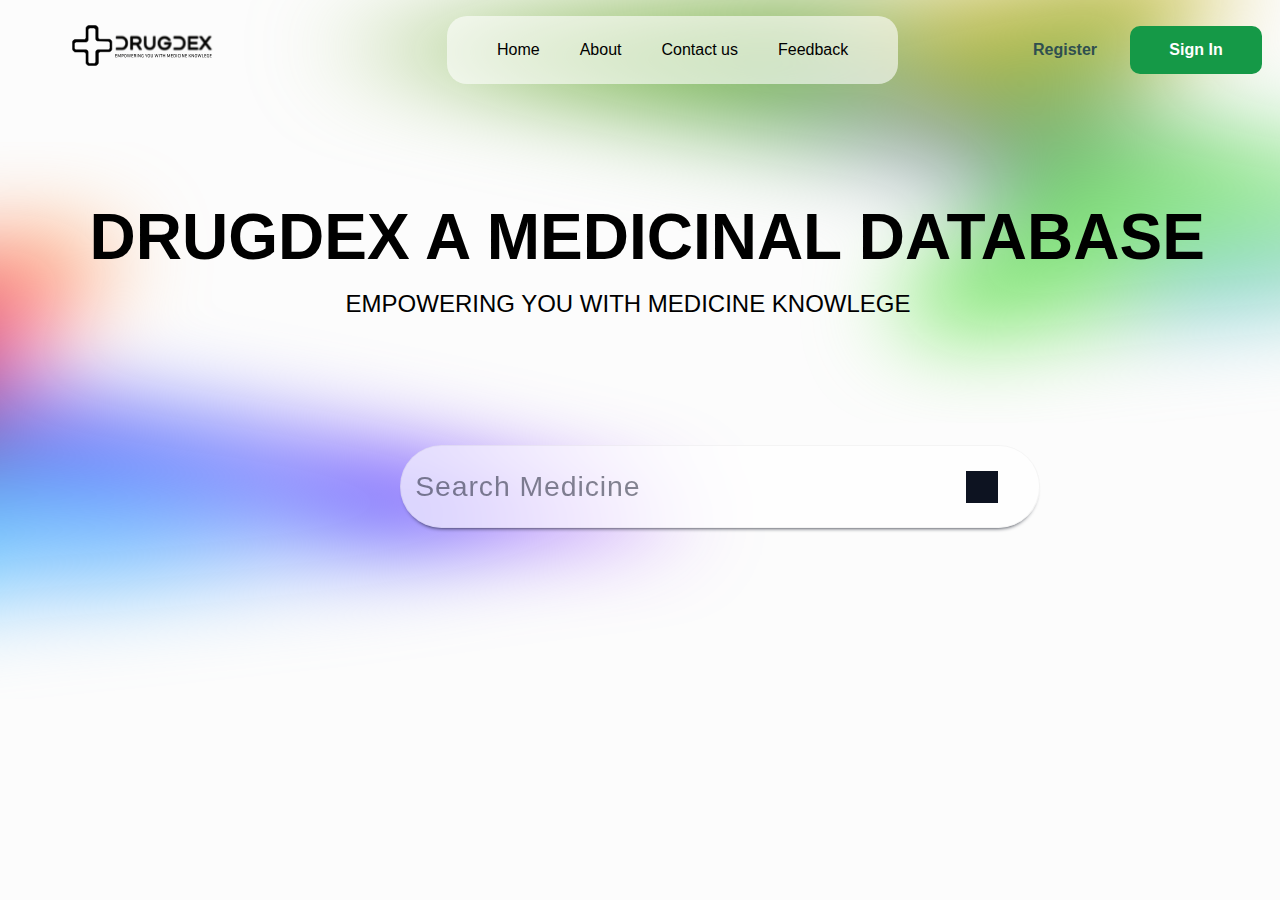
<file: indexbacup.html>
<!DOCTYPE html>
<html lang="en">
<head>
    <meta charset="UTF-8">
    <meta name="viewport" content="width=device-width, initial-scale=1.0">
    <title>DrugDex</title>
    <link rel="stylesheet" href="style.css">
    </head>
<body> 
    <header>
       <div class="Navigation" >
        <div style="width: 100%; height: 100%; position: relative">
            <div style="width: 57.79px; height: 57.45px; left: 0.78px; top: 0.78px; position: absolute; "></div>
            <img style="width: 200.50px; height: 40.17px; left: 58.96px; top: 25.42px; position: absolute" src="Assets/Group 1.svg" />
            <div style="width: 141.93px; height: 4.89px; left: 63.58px; top: 41.76px; position: absolute;"></div>
        </div>
        
                <!--navigation bar starts here -->
                <div class="frame39">
                    <div class="frame40">
                        <div class="home">Home</div>
                        <div class="about">About</div>
                        <div class="contact-us">Contact us</div>
                        <div class="feedback">Feedback</div>
                    </div>
                </div>
                <!--navigation bar end here -->
                <button class="sign-in-btn">Sign In</button>
                <button class="regi">Register</button
        <br>
        <br>
        <br>
        <br>
        <br>

       </div>
       <div class="drugdex-a-medicinal">DRUGDEX A MEDICINAL DATABASE</div>
            <div class="empowering-you-with">EMPOWERING YOU WITH MEDICINE KNOWLEGE</div>
       <div>
            
            <div class="search-bar">
                <div class="state-layer">
                    <div class="content">
                        <div class="supporting-text">Search Medicine</div>
                    </div>
                    <div class="trailing-elements">
                        <div class="st-trailing-icon">
                            <div class="container">
                                <div class="state-layer">
                                    <div class="icon">
                                        <div class="inner-icon"></div>
                                    </div>
                                </div>
                            </div>
                        </div>
                    </div>
                </div>
            </div>
        </div>
    
</body>
</body>
</html>
</file>
<file: style.css>
*{
    font-family: 'Lucida Sans', 'Lucida Sans Regular', 'Lucida Grande', 'Lucida Sans Unicode', Geneva, Verdana, sans-serif;
}
/* body */
body{
    background-image: url('Assets/Home\ Page.svg');
    background-size: cover;
    background-attachment: local;
    margin: 0;
    line-height: normal;}



.navlogo{
    width: 256px;
    height: 59px;
    position: ;

}
.logo{
    height: 40px;
    width: 40px;
}

.navbar * * {
    margin: 0;
    padding: 0;
    box-sizing: border-box;
}

body {
    font-family: 'Inter', sans-serif;
    position: relative; /* Allow positioning of child elements */
}

.frame39 {
    width: 493px;
    height: 68px;
    padding: 22px 50px;
    background: rgba(255, 255, 255, 0.60); /* Semi-transparent background */
    border-radius: 20px;
    overflow: hidden;
    display: flex;
    justify-content: center;
    align-items: flex-start;
    gap: 40px;
    max-width: fit-content;

    /* Positioning */
    position: absolute; /* Allow the frame to be positioned using left/top */
    left: 447px; /* X-axis positioning */
    top: 16px; /* Y-axis positioning */
}

.frame40 {
    padding: 27p 27px;
    display: flex;
    justify-content: center;
    align-items: center;
    gap: 40px;
}
#home1, #contact1, #about1, #feedback1{
    border: none;
    background: none;
    font-size: 16px;
    line-height: 24px;
}
#home1:hover{   
    font-weight: bolder;
    text-shadow: none;

}
#contact1:hover{   
    font-weight: bolder;
    text-shadow: none;
}
#about1:hover{   
    font-weight: bolder;
    text-shadow: none;
}
#feedback1:hover{   
    font-weight: bolder;
    text-shadow: none;
}

.frame40 div {
    font-size: 16px;
    line-height: 24px;
    word-wrap: break-word;
}



.sign-in-btn {
    width: 132px;
    height: 48px;
    background-color: #159947; /* Green background */
    border-radius: 10px; /* Rounded corners */
    border: none; /* Remove default button border */
    color: white; /* White text color */
    font-size: 16px;
    font-weight: 600;
    cursor: pointer; /* Change cursor on hover */
    text-align: center;
    transition: background-color 0.3s ease; /* Smooth transition for hover effect */
    
    /* Positioning */
    position: absolute; /* Allow the element to be positioned using left/top */
    left: 1130px; /* X-axis positioning */
    top: 26px; /* Y-axis positioning */
}
.regi {
    background: none;
    width: 132px;
    height: 48px;
    border-radius: 10px; /* Rounded corners */
    border: none; /* Remove default button border */
    color: darkslategray; /* White text color */
    font-size: 16px;
    font-weight: 600;
    cursor: pointer; /* Change cursor on hover */
    text-align: center;
    transition: background-color 0.3s ease; /* Smooth transition for hover effect */
    
    /* Positioning */
    position: absolute; /* Allow the element to be positioned using left/top */
    left: 999px; /* X-axis positioning */
    top: 26px; /* Y-axis positioning */
}

/* Hover effect */
.sign-in-btn:hover {
    background-color: #117b37; /* Darker green on hover */
}

.sign-in-btn:hover {
    background-color: #117b37; /* Darker green on hover */
}




* {
    margin: 0;
    padding: 0;
    box-sizing: border-box;
}

body {
    font-family: 'Roboto', sans-serif;
    position: relative; /* Ensure the body allows for absolute positioning */
}

.search-bar {
    width: 640px;
    height: 83px;
    background: rgba(255, 255, 255, 0.61); /* Semi-transparent background */
    box-shadow: 0px 4px 4px -4px #0D1321; /* Shadow effect */
    border-radius: 49.78px; /* Rounded corners */
    border: 1px solid rgba(0, 0, 0, 0.04); /* Light border */
    backdrop-filter: blur(20px); /* Blur effect */
    display: flex;
    justify-content: flex-start;
    align-items: center;
    gap: 7.11px; /* Space between elements */
    
    /* Positioning */
    position: absolute; /* Positioning relative to the nearest positioned ancestor */
    left: 400px; /* X-axis positioning */
    top: 445px; /* Y-axis positioning */
}

.state-layer {
    flex: 1;
    padding: 7.11px;
    display: flex;
    align-items: center;
}

.content {
    flex: 1;
    display: flex;
    align-items: center;
}

.supporting-text {
    opacity: 0.5;
    color: #0D1321;
    font-size: 28.44px; /* Text size */
    line-height: 42.67px; /* Line height */
    letter-spacing: 0.89px; /* Letter spacing */
}

.trailing-elements {
    display: flex;
    justify-content: flex-end;
    align-items: center;
}

.st-trailing-icon {
    width: 85.33px;
    height: 85.33px;
    display: flex;
    justify-content: center;
    align-items: center;
}

.container {
    border-radius: 177.78px; /* Round shape */
    overflow: hidden; /* Clip the content */
    display: flex;
    justify-content: center;
    align-items: center;
}

.state-layer {
    padding: 14.22px; /* Padding inside the icon container */
    display: flex;
    justify-content: center;
    align-items: center;
}

.icon {
    width: 42.67px;
    height: 42.67px;
    position: relative;
}

.inner-icon {
    width: 32px;
    height: 32px;
    background: #0D1321; /* Color of the inner icon */
    position: absolute;
    left: 5.33px; /* Position inside the icon */
    top: 5.33px; /* Position inside the icon */
}

.empowering-you-with {
    width: 600px;
    height: 65px;
    position: absolute; /* Allow the element to be positioned using left/top */
    left: 27%;
    right: 5%;
    margin-top: 17%;
    font-weight: 100    ;

    font-size: 24px;
    color: #000;
    display: inline-block;
    height: 65px;
}
.drugdex-a-medicinal{
    font-weight: bold;
    font-size: 400%;
    position: absolute;
    left: 7%;
    right: 5%;
    margin-top: 10%;

}
/*-----------------------------------------------------------------------------*/
* {
    box-sizing: border-box;
  }
#searchbutton{
    position: absolute;
    left: 25%;
    top: 390px;

}  
  /* Style the search field */
  form.example input[type=text] {
    padding: 10px;
    font-size: 17px;
    border: none;
    float: left;
    width: 500px;
    background: #f1f1f1;
    height: 55px;
    border-radius: 49px 0px 0px 49px;
  }
  
  /* Style the submit button */
  form.example button {
    float: left;
    width: 85px;
    height: 55px;
    padding: 10px;
    background: #f1f1f1;
    color: #000000;
    font-size: 21px;
    border: none;
    border: none; /* Prevent double borders */
    cursor: pointer;
    border-radius: 0px 49px 49px 0px;
  }
  
  form.example button:hover {
    background: grey;
  }
  /*------------------------------------------------------------------*/
  /* Clear floats */
  form.example::after {
    content: "";
    clear: both;
    display: table;
  }  


  .WhatWeDo {
    color: #252432;
    font-size: 60px;
    font-family: 'Raleway', sans-serif;
    font-weight: 700;
    line-height: 72px;
    word-wrap: break-word;
    position: absolute;
    left: 85px; /* X-axis */
    top: 658px;  /* Y-axis */
}

  .CheckOurArticle {
    color: #252432;
    font-size: 60px;
    font-family: 'Raleway', sans-serif;
    font-weight: 700;
    line-height: 72px;
    word-wrap: break-word;
    position: absolute;
    left: 493px; /* X-axis */
    top: 1515px; /* Y-axis */
}
 
/*-----------------------------------------------------------------------------*/
.boxes{
    flex: auto;
    display: block;
    justify-content: s;

}
/*box1*/
.component-child {
    position: absolute;
    height: 100%;
    width: 100%;
    top: 0%;
    right: 0%;
    bottom: 0%;
    left: 0%;
    border-radius: 10px;
    background: #ffffff;
    border: 0.3 solid black ;
    box-sizing: border-box;
    mix-blend-mode: linear-dodge;
}
.medicine-information {
    position: absolute;
    top: 36.51%;
    left: 8.29%;
    line-height: 120%;
    font-weight: 600;
    text-align: left;
    font-size: 19.7px;
}
.SupportInformedChoices{
    margin: 0;
    position: absolute;
    top: 36.51%;
    left: 9.29%;
    line-height: 120%;
    font-weight: 600;
    text-align: left;
    font-size: 19.7px;
}
.SimplifyDrugKnowledge{
    position: absolute;
    top: 36.51%;
    left: 9.29%;
    line-height: 120%;
    font-weight: 600;
    text-align: left;
    font-size: 19.0px; 
}
.FastMedicineSearch{
    position: absolute;
    top: 36.51%;
    left: 9.29%;
    line-height: 120%;
    font-weight: 600;
    text-align: left;
    font-size: 19.7px;
}
.we-offer-comprehensive {
    position: absolute;
    width: 82.5%;
    top: 54.17%;
    left: 9.29%;
    font-size: 14px;
    line-height: 150%;
    color: #8987a1;
    display: inline-block;
}
.component-item {
    position: absolute;
    height: 17.46%;
    width: 15.71%;
    top: 11.51%;
    right: 75%;
    bottom: 71.03%;
    left: 9.29%;
    border-radius: 9px;
    background-color: #f5f8ff;
    mix-blend-mode: normal;
}
.frame-icon {
    position: absolute;
    height: 9.52%;
    width: 8.57%;
    top: 15.48%;
    right: 78.57%;
    bottom: 75%;
    left: 12.86%;
    max-width: 100%;
    overflow: hidden;
    max-height: 100%;
}
.rectangle-parent1 {
    width: 250px;
    position: absolute;
    left: 86px;
    top: 800px;
    height: 250px;
    text-align: left;
    font-size: 19.77px;
    color: #252432;
    font-family: Inter;
}  
.rectangle-parent2 {
    width: 250px;
    position: absolute;
    left: 373px;
    top: 800px;
    height: 250px;
    text-align: left;
    font-size: 19.77px;
    color: #252432;
    font-family: Inter;
}  
.rectangle-parent3 {
    width: 250px;
    position: absolute;
    left: 660px;
    top: 800px;
    height: 250px;
    text-align: left;
    font-size: 19.77px;
    color: #252432;
    font-family: Inter;
}  
.rectangle-parent4 {
    width: 250px;
    position: absolute;
    left: 950px;
    top: 800px;
    height: 250px;
    text-align: left;
    font-size: 19.77px;
    color: #252432;
    font-family: Inter;
}  




































.AlwaysFreeToUse {
    color: #252432;
    font-size: 48px;
    font-family: 'Raleway', sans-serif;
    font-weight: 700;
    line-height: 57.6px;
    word-wrap: break-word;
    position: absolute;
    left: 163px; /* X-axis */
    top: 2634px; /* Y-axis */
}
</file>
